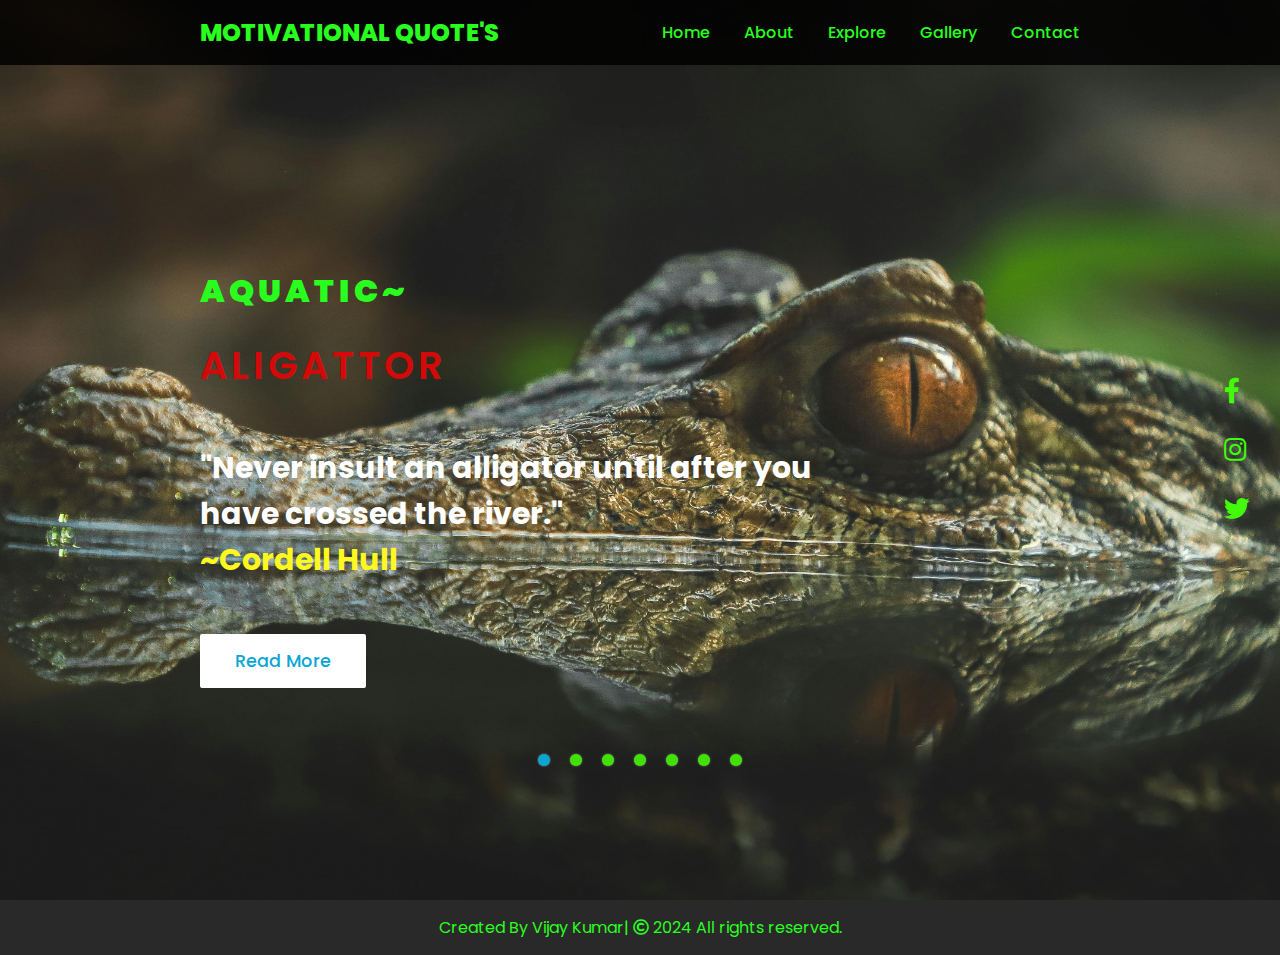
<file: landind page/landh.html>
<!DOCTYPE html>
<html lang="en">

<head>
  <meta charset="UTF-8">
  <meta http-equiv="X-UA-Compatible" content="IE=edge">
  <meta name="viewport" content="width=device-width, initial-scale=1.0">
  <title>Responsive Landing page | #codsoft task level 1 done by vijay kumar</title>
  <link rel="stylesheet" href="https://cdnjs.cloudflare.com/ajax/libs/font-awesome/5.14.0/css/all.min.css">
  <link rel="stylesheet" href="landc.css">
</head>

<body>

  <header>
    <a href="#" class="Title">Motivational Quote's</a>
    <div class="menu-btn">
      <div class="navigation">
        <div class="navigation-items">
          <a href="#">Home</a>
          <a href="#">About</a>
          <a href="#">Explore</a>
          <a href="#">Gallery</a>
          <a href="#">Contact</a>
        </div>
      </div>
    </div>
  </header>

  <section class="home">
    <img decoding="async" class="img-slide active" src="./image/aligator.jpg">
    <img decoding="async" class="img-slide" src="./image/anaconda.jpg">
    <img decoding="async" class="img-slide" src="./image/eagle.jpg">
    <img decoding="async" class="img-slide" src="./image/Lion.jpg">
    <img decoding="async" class="img-slide" src="./image/Tiger.jpg">
    <img decoding="async" class="img-slide" src="./image/elephant.jpg">
    <img decoding="async" class="img-slide" src="./image/shark.jpg">
    <div class="content active">
      <h1>Aquatic~<br><span>Aligattor</span></h1>
      <p>"Never insult an alligator until after you have crossed the river."
        <br><span>~Cordell Hull</span>
      </p>
      <a href="#">Read More</a>
    </div>
    <div class="content">
      <h1>Reptile~<br><span>Snake</span></h1>
      <p>"Even if a snake is not poisonous, it should pretend to be venomous."
        <br><span>~Chanakya</span>
      </p>
      <a href="#">Read More</a>
    </div>
    <div class="content">
      <h1>Birds~ <br><span>Eagle</span></h1>
      <p> "All Birds find shelter during a rain. but Eagle avoids rain by flying above the clouds.
        Problems are comman, but attitude makes the difference!"
        <br><span>~APJ Abdul Kalam</span>
      </p>
      <a href="#">Read More</a>
    </div>
    <div class="content">
      <h1>Animal~<br><span>Lion</span></h1>
      <p>"I am not afraid of an army of Lions led by a sheep ; I am afraid of an army of sheep led by a Lion. "
        <br><span>~Alexander the Great</span>
      </p>
      <a href="#">Read More</a>
    </div>
    <div class="content">
      <h1>Animal~<br><span>Tiger</span></h1>
      <p>"Life is a tiger you have to grab by the tail, and if you don't know the nature of the beast it will eat you
        up"
        <br><span>~Stephen King</span>
      </p>
      <a href="#">Read More</a>
    </div>
    <div class="content">
      <h1>Animal~<br><span>Elephant</span></h1>
      <p>" If you can not find a good companion to walk with, walk alone, like an elephant roaming the jungle. It is
        better to be alone than to be alone than to be with those who will hinder your progress."
        <br><span>~BUDDHA</span>
      </p>
      <a href="#">Read More</a>
    </div>
    <div class="content">
      <h1>Aquatic_Animal~<br><span>Sharks</span></h1>
      <p>"Sharks are beautiful animals, and if you're lucky enough to see lots of them, that means that you're in a
        healthy ocean. You should be afraid if you are in the ocean and don't see sharks."
        <br><span>~Sylvia Earle</span>
      </p>
      <a href="#">Read More</a>
    </div>
    <div class="media-icons">
      <a href="#"><i class="fab fa-facebook-f"></i></a>
      <a href="#"><i class="fab fa-instagram"></i></a>
      <a href="#"><i class="fab fa-twitter"></i></a>
    </div>
    <div class="slider-navigation">
      <div class="nav-btn active"></div>
      <div class="nav-btn"></div>
      <div class="nav-btn"></div>
      <div class="nav-btn"></div>
      <div class="nav-btn"></div>
      <div class="nav-btn"></div>
      <div class="nav-btn"></div>
    </div>
  </section>
  <footer>
    <span>Created By Vijay Kumar| <span class="far fa-copyright"></span> 2024 All rights reserved.</span>
  </footer>

  <script src="landjs.js" defer data-deferred="1"></script>
</body>

</html>
</file>
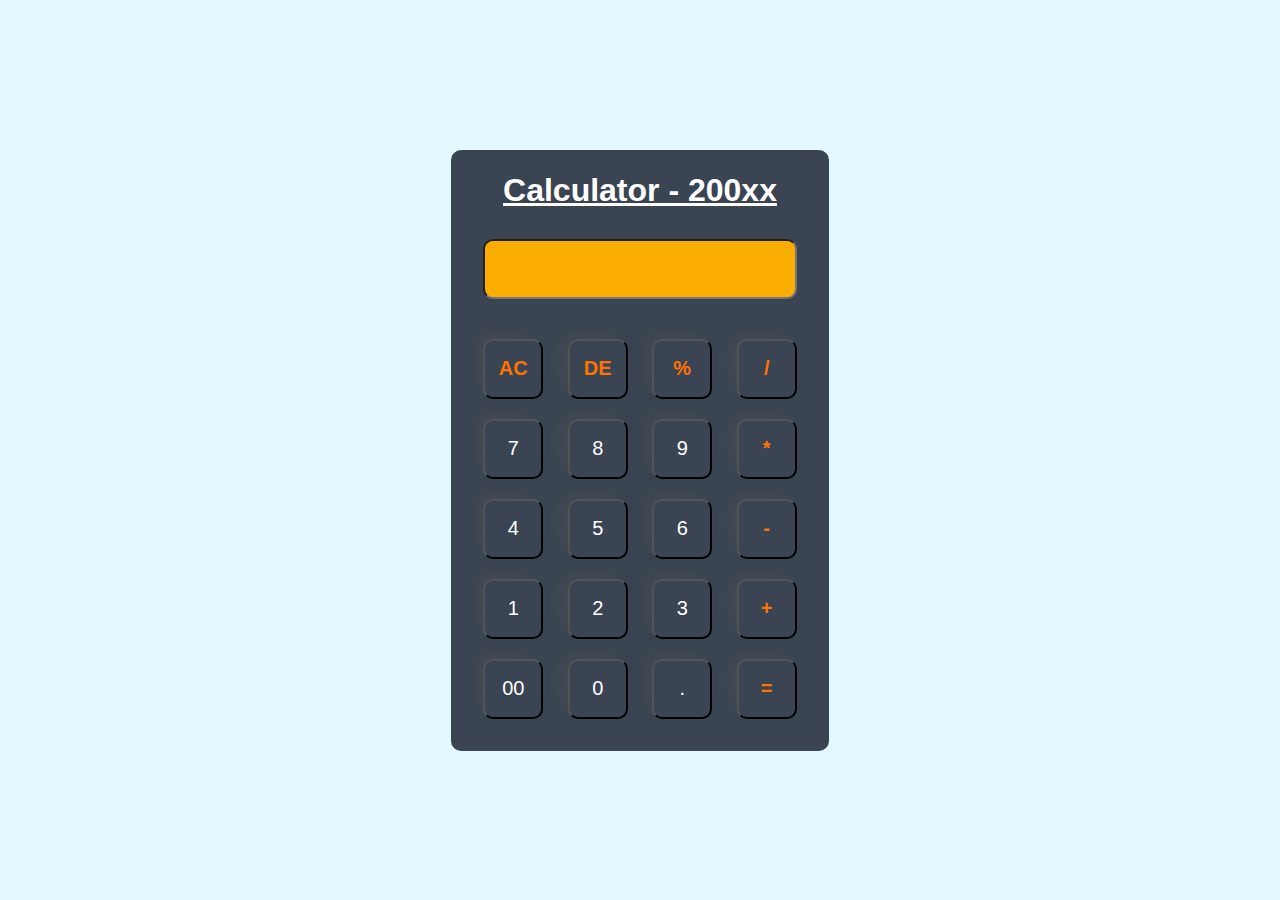
<file: task calculator/calculator.html>
<!DOCTYPE html>
<html lang="en">
<head>
    <meta charset="UTF-8">
    <meta name="viewport" content="width=device-width, initial-scale=1.0">
    <title>Document</title>
    <link rel="stylesheet" href="calcuatorcss.css">
</head>
<body>
    <div class="container">
        <div class="calculator">
            <h1>Calculator - 200xx</h1>
            <form >
                <div class="display">
                    <input type="text" name="display">

                </div>
                <div>
                    <input type="button" value="AC"  onclick="display.value = ''"  class="operator">
                    <input type="button" value="DE"  onclick="display.value = display.value.toString().slice(0,-1)" class="operator">
                    <input type="button" value="%"  onclick="display.value += '%'"  class="operator">
                    <input type="button" value="/"  onclick="display.value += '/'" class="operator">
                </div>
                <div>
                    <input type="button" value="7"onclick="display.value += '7'" >
                    <input type="button" value="8" onclick="display.value += '8'">
                    <input type="button" value="9"  onclick="display.value += '9'">
                    <input type="button" value="*"  onclick="display.value  += '*'" class="operator">
                   
                </div>
                <div>
                    <input type="button" value="4"  onclick="display.value += '4'">
                    <input type="button" value="5"  onclick="display.value += '5'">
                    <input type="button" value="6"  onclick="display.value += '6'">
                    <input type="button" value="-" onclick="display.value += '-'" class="operator">
                   
                </div>
                <div>
                    <input type="button" value="1"  onclick="display.value += '1'">
                    <input type="button" value="2"  onclick="display.value += '2'">
                    <input type="button" value="3"  onclick="display.value += '3'">
                    <input type="button" value="+" onclick="display.value += '+'" class="operator">
                   
                </div>
                <div>
                <input type="button" value="00" onclick="display.value += '00'">
                <input type="button" value="0" onclick="display.value += '0'">
                <input type="button" value="."  onclick="display.value += '.'" >
                 <input type="button" value="=" onclick="display.value  = eval(display.value)" class="equal operator">
                </div>
            </form>
        </div>
    </div>
</body>
</html>
</file>
<file: landind page/landc.css>
@import url('https://fonts.googleapis.com/css2?family=Poppins:wght@200;300;400;500;600;700;800;900&display=swap');

* {
  margin: 0;
  padding: 0;
  box-sizing: border-box;
  font-family: "Poppins", sans-serif;
}

header {
  z-index: 999;
  position: absolute;
  top: 0;
  left: 0;
  width: 100%;
  display: flex;
  justify-content: space-between;
  align-items: center;
  padding: 15px 200px;
  transition: 0.5s ease;
  background-color: rgba(0, 0, 0, 0.841);
 
}

header .Title {
  color: #29ff1e;
  font-size: 1.5rem;
  font-weight: 800;
  text-transform: uppercase;
  text-decoration: none;
}

header .Title:hover {
  color: #04fbff;
}

header .navigation {
  position: relative;
}

header .navigation .navigation-items a {
  position: relative;
  color: #29ff1e;
  font-size: 1em;
  font-weight: 500;
  text-decoration: none;
  margin-left: 30px;
  transition: 0.3s ease;
}

header .navigation .navigation-items a:before {
  
  position: absolute;
  background: #fff;
  width: 0;
  height: 3px;
  bottom: 0;
  left: 0;
  transition: 0.3s ease;
}

header .navigation .navigation-items a:hover:before {
  width: 100%;
  background: #09ebff;
}

section {
  padding: 100px 200px;
}

.home {
  position: relative;
  width: 100%;
  min-height: 100vh;
  display: flex;
  justify-content: center;
  flex-direction: column;
  background: rgba(0, 140, 255, 0.959);
}

.home:before {
  z-index: 777;
  position: absolute;
  background: rgba(251, 3, 3, 0.034);
  width: 100%;
  height: 100%;
  top: 0;
  left: 0;
}

.home .content {
  z-index: 888;
  color: #fff;
  width: 70%;
  margin-top: 50px;
  display: none;
}

.home .content.active {
  display: block;
}

.home .content h1 {
  font-size: 2em;
  font-weight: 900;
  text-transform: uppercase;
  letter-spacing: 4px;
  line-height: 75px;
  margin-bottom: 40px;
  color: #29ff1e;
}

.home .content h1 span {
  font-size: 1.2em;
  font-weight: 600;
  color: #d40909;
  
}

.home .content p {
  margin-bottom: 65px;
  font-size: 30px;
  color: #fff;
  font-weight: bold;
}
.home .content p span{
  color: #fff81e;
}
.home .content a {
  background: #fff;
  padding: 15px 35px;
  color: #09a6d4;
  font-size: 1.1em;
  font-weight: 500;
  text-decoration: none;
  border-radius: 2px;
}

.home .content a:hover {
  background: #29ff1e;
  color: #fff;
}

.home .media-icons {
  z-index: 888;
  position: absolute;
  right: 30px;
  display: flex;
  flex-direction: column;
  transition: 0.5s ease;
}

.home .media-icons a {
  color: #43fa0b;
  font-size: 1.6em;
  transition: 0.3s ease;
}

.home .media-icons a:not(:last-child) {
  margin-bottom: 20px;
}

.home .media-icons a:hover {
  transform: scale(1.3);
  color: #04fbff;
}

.home img {
  z-index: 000;
  position: absolute;
  top: 0;
  left: 0;
  width: 100%;
  height: 100%;
  object-fit: cover;
}

.slider-navigation {
  z-index: 888;
  position: relative;
  display: flex;
  justify-content: center;
  align-items: center;
  transform: translateY(80px);
  margin-bottom: 12px;
}

.slider-navigation .nav-btn {
  width: 12px;
  height: 12px;
  background: #40e105;
  border-radius: 50%;
  cursor: pointer;
  box-shadow: 0 0 2px rgba(255, 255, 255, 0.5);
  transition: 0.3s ease;
}

.slider-navigation .nav-btn.active {
  background: #09a6d4;
}

.slider-navigation .nav-btn:not(:last-child) {
  margin-right: 20px;
}

.slider-navigation .nav-btn:hover {
  transform: scale(1.2);
}

.img-slide {
  position: absolute;
  width: 100%;
  clip-path: circle(0% at 0 50%);
}

.img-slide.active {
  clip-path: circle(150% at 0 50%);
  transition: 2s ease;
  transition-property: clip-path;
}







footer {
  background: rgba(0, 0, 0, 0.841);
  padding: 15px 23px;
  color: #29ff1e;
  text-align: center;
}





@media (max-width: 1040px) {
  header {
    padding: 12px 20px;
  }

  section {
    padding: 100px 20px;
  }

  .home .media-icons {
    right: 15px;
  }

  header .navigation {
    display: none;
  }

  header .navigation.active {
    position: fixed;
    width: 100%;
    height: 100%;
    top: 0;
    left: 0;
    display: flex;
    justify-content: center;
    align-items: center;
    background: rgba(1, 1, 1, 0.5);
  }

  header .navigation .navigation-items a {
    color: #fff;
    font-size: 1.2em;
    margin: 20px;
  }

  header .navigation .navigation-items a:before {
    background: #222;
    height: 5px;
  }

  header .navigation .navigation-items {
    background: #09a6d4;
    width: 600px;
    max-width: 600px;
    margin: 20px;
    padding: 40px;
    display: flex;
    flex-direction: column;
    align-items: center;
    border-radius: 5px;
    box-shadow: 0 5px 25px rgba(216, 194, 194, 0.2);
  }

  .menu-btn {
    background: url(./image/menu.png)no-repeat;
    background-size: 30px;
    background-position: center;
    width: 40px;
    height: 40px;
    cursor: pointer;
    transition: 0.3s ease;
    
  }

  .menu-btn.active {
    z-index: 999;
    background: url(./image/close.png)no-repeat;
    background-size: 25px;
    background-position: center;
    transition: 0.3s ease;
    
  }
}

@media (max-width: 560px) {
  .home .content h1 {
    font-size: 1.5em;
    line-height: 60px;
  }
}
</file>
<file: task calculator/calcuatorcss.css>
*{
    padding: 0;
    margin: 0;
    font-family: sans-serif;
    box-sizing: border-box;
}
.container{
    width: 100%;
    height: 100vh;
    background: #e3f9ff;
    display: flex;
    align-items: center;
    justify-content: center;
}
.calculator{
    background: #3a4452;
    padding: 22px;
    border-radius: 10px;

}

.calculator form input{
    border: 1;
    outline: 0;
    width: 60px;
    height: 60px;
    border-radius: 10px;
    background: transparent;
    box-shadow: -8px -8px 15px rgba(255,255,255,0.1),-8px -8px 15px rgba(0,0,0,0.2);
font-size: 20px;
color: #fff;
cursor: pointer;
margin: 10px;
}
form .display{
    display: flex;
    justify-content: flex-end;
    margin: 20px 0;
}
form .display input{
    text-align: right;
    flex: 1;
    font-size: 45px;
    box-shadow: none;
    background:rgb(252, 173, 1);

}

form input.operator{
    color: rgb(255, 115, 0);
    font-size: 20px;
    font-weight: bold;
   
    
}
.calculator h1{
    justify-content: center;
    text-align: center;
    color: #fff;
    text-decoration: underline;
    font-family: Arial, Helvetica, sans-serif;
}
</file>
